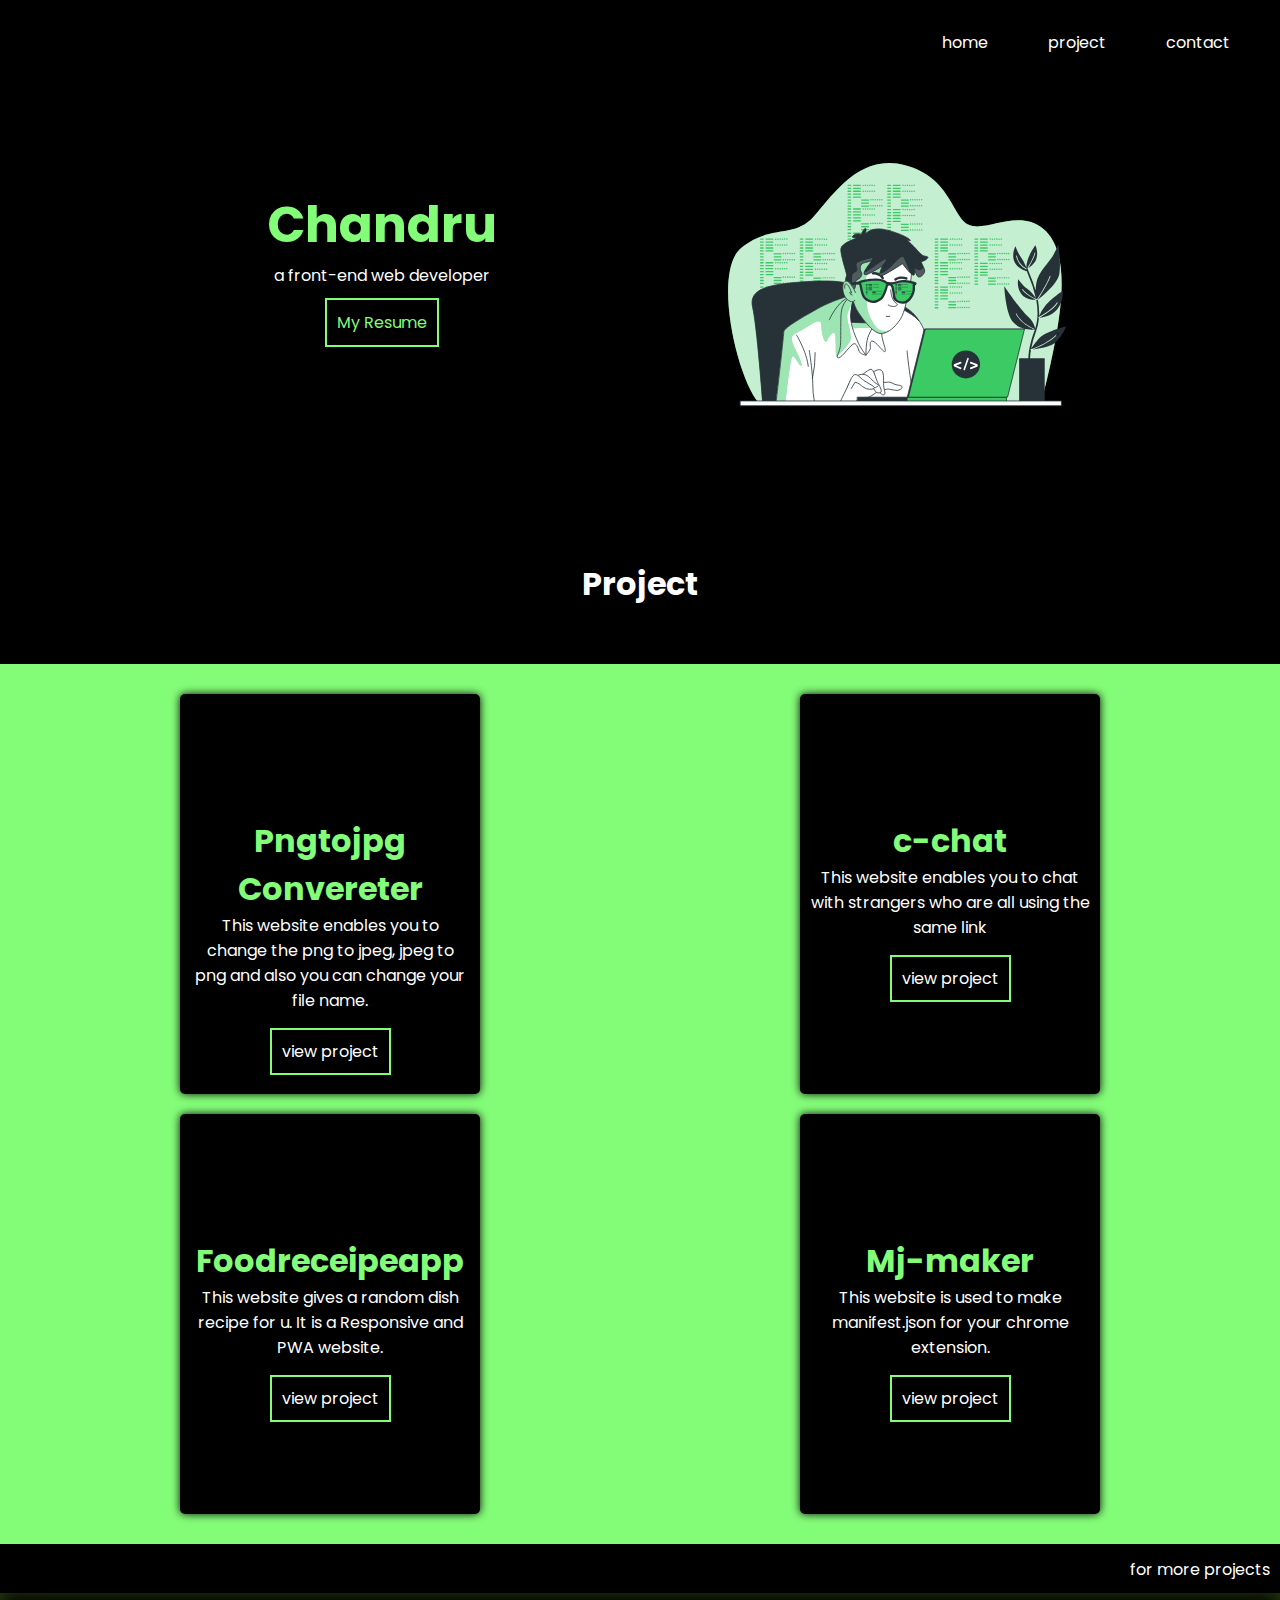
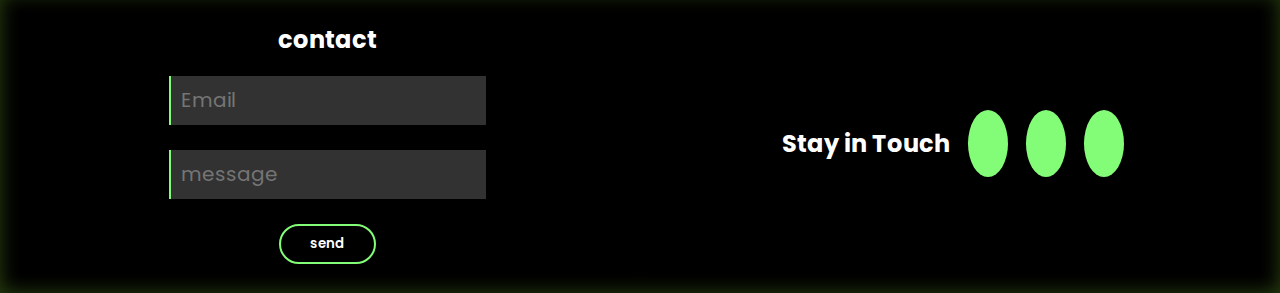
<file: index.html>
<!DOCTYPE html>
<html lang="en">
<head>
    <meta charset="UTF-8">
    <meta http-equiv="X-UA-Compatible" content="IE=edge">
    <meta name="viewport" content="width=device-width, initial-scale=1.0">
    <meta name="description" content="this website is a showcaseof my projects in this website you can see my all projects">
    <meta name="keywords" content="B-chandru-profolio">
    <title>Portfolio</title>
    <link rel="preconnect" href="https://fonts.gstatic.com">
<link href="https://fonts.googleapis.com/css2?family=Poppins&display=swap" rel="stylesheet">
    <link rel="stylesheet" href="https://cdnjs.cloudflare.com/ajax/libs/font-awesome/5.15.3/css/all.min.css" integrity="sha512-iBBXm8fW90+nuLcSKlbmrPcLa0OT92xO1BIsZ+ywDWZCvqsWgccV3gFoRBv0z+8dLJgyAHIhR35VZc2oM/gI1w==" crossorigin="anonymous" referrerpolicy="no-referrer" />
    <link rel="stylesheet" href="style.css">
</head>
<body>

                                <!--For hamburger menu  -->
    <header>
        <a href="#" class="logo"></a>
        <div class="toggle" onclick="menu()"><i class="fas fa-bars"></i></div>
        <ul class="nav" >
            <li><a href="#">home</a></li>
            <li><a href="project.html">project</a></li>
           <li><a href="#con">contact</a></li>

        </ul>
    </header>


                                    <!-- FOR my name display -->


    <div class="main">
        <div class="left">
           <!-- <div class="content"> -->
                <h1 >Chandru </h1>
                <p id="ani">a front-end web developer</p>
                  <a  id="top-a" href="./Resume/Chandru_B.pdf" download="resume.pdf">My Resume</a>

         <!-- </div> -->
            
        </div>
        <div class="right">   
          <!-- the image used for this background is from <a href="https://storyset.com/web">Web illustrations by Storyset</a> -->
        </div>
    </div>



                      
    <!-- FOR DISPLAYING PROJECTS -->
    <div class="center">
     <h1 id="P_1">Project</h1>
     <div class="strech"></div>
    </div>
        <div class="project">

            <div class="project_card">
                <i class="far fa-file-image"></i>
                <h1>Pngtojpg Convereter</h1>
                <p id="project_content">This website enables you to change the png to jpeg, jpeg to png and also you can change your file name.</p>
                <p class="view_project"> <a href="https://b-chandru.github.io/photoconverter/" target="_blank" rel="noopener noreferrer">
                   view project</a></p>
              </div>

              <div class="project_card">
                <i class="far fa-comments"></i>
                <h1>c-chat</h1>
                <p id="project_content"  >This website enables you to chat with strangers who are all using the same link</p>
                <p class="view_project"> <a href="https://c-chat-real.herokuapp.com/" target="_blank" rel="noopener noreferrer">
                   view project</a></p>
              </div>

              <div class="project_card">
                <i class="fas fa-mortar-pestle"></i>
              <h1>Foodreceipeapp</h1>
                <p  id="project_content" >This website gives a random dish recipe for u. It is a Responsive and PWA website.</p>
                <p class="view_project"> <a href="https://b-chandru.github.io/foodrecipeapp-pwa/" target="_blank" rel="noopener noreferrer">
                   view project</a></p>
              </div>

        

              <div class="project_card">
                <i class="far fa-file-code"></i>
                <h1>Mj-maker</h1>
                <p id="project_content" >This website is used to make manifest.json for your chrome extension.</p>
                <p class="view_project"> <a href="https://b-chandru.github.io/mj_maker/" target="_blank" rel="noopener noreferrer">
                   view project</a></p>
              </div>

        </div>
        <div class="more"><a href="project.html" rel="noopener noreferrer">for more projects <i class="fas fa-arrow-right"></i></a></div>

<!-- FOOTER  -->
    <footer id="con">
    <div class="msg">
        <h2>contact</h2>
        <form onsubmit="thank()">
            <input type="email" name="" id="" placeholder="Email" required><br>
            <input type="text" name="" id="" placeholder="message" required><br><input type="submit" value="send">
        </form>
    </div>

        <div class="social_media">
            <h2>Stay in Touch</h2>
               <a href="https://github.com/B-chandru/" target="_blank" rel="noopener noreferrer" ><i class="fab fa-github"></i></a>
               <a href="https://www.linkedin.com/in/chandru-Bose" target="_blank" rel="noopener noreferrer"> <i class="fab fa-linkedin-in"></i></a> 
               <a href="mailto:chandru03012@gmail.com" target="_blank" rel="noopener noreferrer" > <i class="far fa-envelope"></i></a>
        </div>
    </footer>



    <script>
window.onscroll = function(){
   document.querySelector(".strech").style.animation=" large 2s linear 2s 1 normal forwards"
}

  function menu (){
      const tog = document.querySelector(".toggle");
      const nav = document.querySelector(".nav")
      tog.classList.toggle("active")
      nav.classList.toggle("active")
  }

  function thank() {
    alert("thanks for message me 🙂");
  }
    </script>

</body>
</html>
</file>
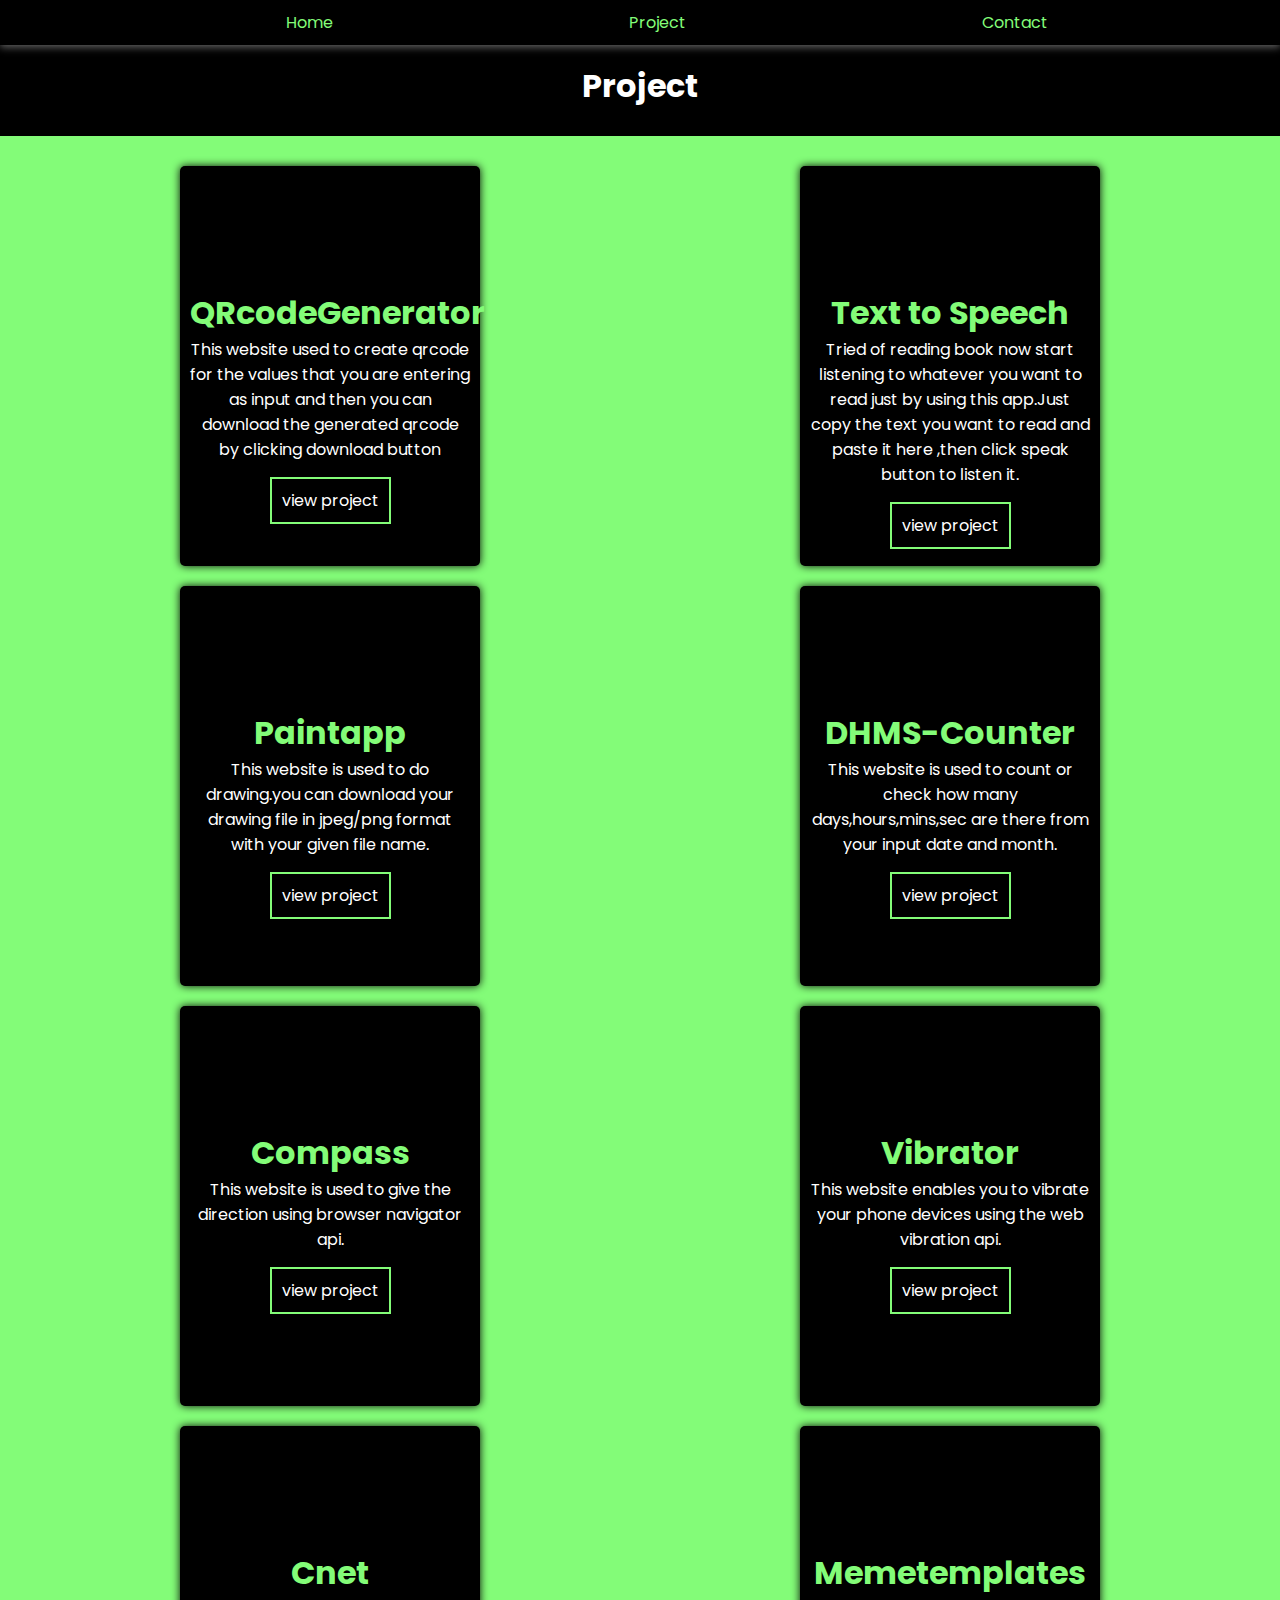
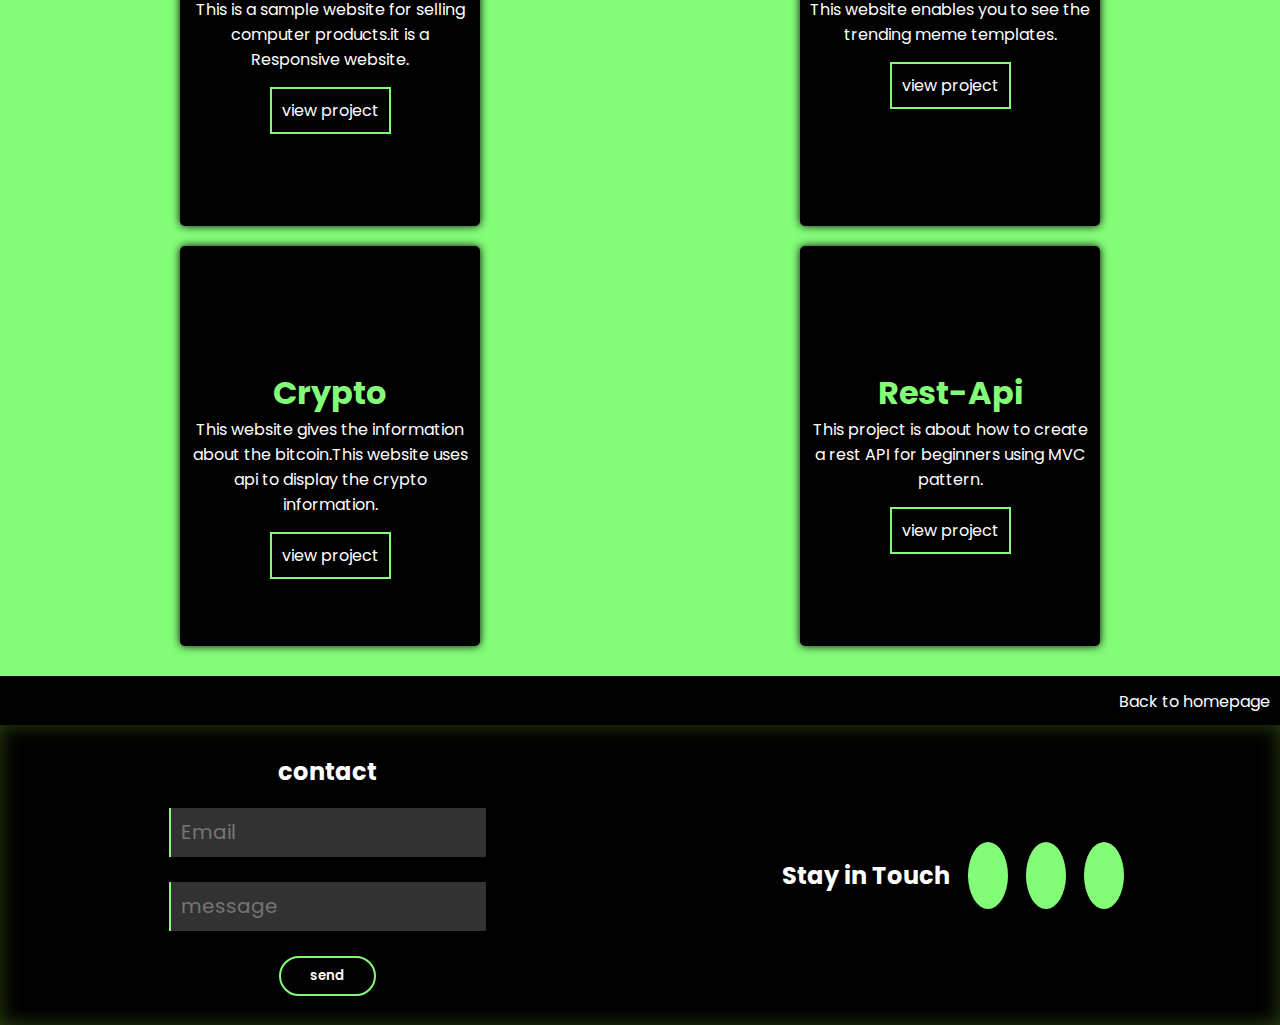
<file: project.html>
<!DOCTYPE html>
<html lang="en">
<head>
    <meta charset="UTF-8">
    <meta http-equiv="X-UA-Compatible" content="IE=edge">
    <meta name="viewport" content="width=device-width, initial-scale=1.0">
    <title>projects</title>
    <link rel="preconnect" href="https://fonts.gstatic.com">
<link href="https://fonts.googleapis.com/css2?family=Poppins&display=swap" rel="stylesheet">
    <link rel="stylesheet" href="https://cdnjs.cloudflare.com/ajax/libs/font-awesome/5.15.3/css/all.min.css" integrity="sha512-iBBXm8fW90+nuLcSKlbmrPcLa0OT92xO1BIsZ+ywDWZCvqsWgccV3gFoRBv0z+8dLJgyAHIhR35VZc2oM/gI1w==" crossorigin="anonymous" referrerpolicy="no-referrer" />
    <style>
        :root{
    --color1:hsl(115, 96%, 73%);
    --color2:hsl(0, 0%, 100%);
    --color3:hsl(0, 0%, 0%);
    }
    *{
      margin: 0;
      padding: 0;
      box-sizing: border-box;
      font-family: 'Poppins', sans-serif;
      background:var(--color3);
      scroll-behavior: smooth;

    }

                     /* navigation */
  .nav{
  justify-content: space-evenly;
  display: flex;
  box-shadow: 0px 2px 8px #fafafa6b;
}
.nav li {
  list-style: none;
  padding: 10px;
}
.nav li a {
  margin-left: 40px;
  text-decoration: none;
  color: var(--color1);
   transition: all 0.3s linear 0s;
}
.nav li a:hover{
  color: var(--color2);
  border-bottom: 2px solid var(--color1);

}
.nav li a .fas,
.nav li a .far{
    padding:7px
}
  
 

  .center{
      margin-top: 17px;
display: grid;
place-items: center;
    }
    #P_1{
      color: var(--color2);
      text-align: center;
    }
    .project{
      padding: 30px;
      display: grid;
      place-items: center;
  background: var(--color1);
      grid-template-columns: repeat(2, 1fr);
      grid-gap: 20px;
    }
    .project_card{
      color: var(--color1);
      width: 300px;
      height: 400px;
      border-radius: 5px;
      padding: 10px;
      text-align: center;
      box-shadow: 0px 0px 8px 0px rgb(5 6 5);
    }
    .project_card:hover{
       transform: translateY(3px) scale(1.02);
    }
#project_content{
  color: var(--color2);
}
    .view_project{
      margin-top: 26px;
    }
    .view_project a{
      text-decoration: none;
    padding: 10px;
    color: var(--color2);
    border: 2px solid var(--color1);
    }
    .view_project a:hover{
      background: var(--color1);
    color: var(--color3);
    font-weight: 900;
    }
    .strech{
      width: 0;
        margin-top: 16px;
        height: 10px;
        border-radius: 10px;
       border-bottom: 5px solid var(--color1);
     }
     .more{
       display: flex;
       justify-content: flex-end;
       padding: 10px;
     }
     .more a{
       text-decoration: none;
       color: var(--color2);
     }
     
     @keyframes large{
       0%{
         width:0px
       }
       100%{
         width:300px;
     
       }
     }
     .fa-arrow-right{
       color:var(--color1);
       font-size: larger;
     }
    .fa-qrcode{
      color: var(--color1);
      font-size: 75px;
      padding: 10px;
    }
    .fa-volume-up{
      color: var(--color1);
      font-size: 75px;
      padding: 10px;
    }
   .fa-paint-brush{
    color: var(--color1);
      font-size: 75px;
      padding: 10px;

   }
   .fa-hourglass-half{
    color: var(--color1);
      font-size: 75px;
      padding: 10px;
   }
  .fa-compass{
    color: var(--color1);
      font-size: 75px;
      padding: 10px;
  }
  .fa-mobile-alt{
    color: var(--color1);
      font-size: 75px;
      padding: 10px;
  }
  .fa-desktop{
    color: var(--color1);
      font-size: 75px;
      padding: 10px;
  }
  .fa-grin-squint-tears{
    color: var(--color1);
      font-size: 75px;
      padding: 10px;
  }
  .fa-bitcoin{
    color: var(--color1);
      font-size: 75px;
      padding: 10px;
  }
  .fa-database{
    color: var(--color1);
      font-size: 75px;
      padding: 10px;
  }

    /* footer */
    footer{
      width: 100%;
      height: 300px;
      padding: 20px;
      display: grid;
      box-shadow: inset 0px 0px 20px 0px #5988217d;
      grid-template-columns: repeat(2,1fr);
      grid-gap: 10px;
    }
    .msg{
      display: grid;
      place-items: center;
    }
    form{
      display: grid;
      place-items: center;
    }
    input[type="email"], input[type="text"]{
      width: 317px;
      background: rgba(167, 167, 167, 0.3);
      height: 49px;
      outline: none;
      border: none;
      color: var(--color1);
      font-size: 20px;
      padding: 10px;
      border-left: 2px solid var(--color1);
    }
    input[type="submit"]{
      width: 97px;
    border-radius: 22px;
    outline: none;
    border: 2px solid var(--color1);
      height: 40px;
      font-weight: 600;
      color: var(--color2);
    }
    input[type="submit"]:hover{
      letter-spacing: 2px;
      color: var(--color1);
    }
    .social_media{
      display: flex;
      justify-content: center;
      place-items: center;
    
    }
    .icons{
      display: flex;
    }
    h2{
      color:white;
    }
    .fa-github, .fa-linkedin-in, .fa-envelope{
      font-size: larger;
      color: var(--color3);
      padding: 20px;    
      border-radius: 50%;
      margin-left: 18px;
      background:var(--color1) ;
      cursor: pointer;
    }
    .fa-github:hover, .fa-linkedin-in:hover, .fa-envelope:hover{
      font-size:15px;
    }
  
  @media screen and (max-width:723px){
      .project{
        grid-template-columns: repeat(1, 1fr);
      }
      footer{
        width: 100%;
        height: 500px;
        padding: 20px;
        display: grid;
        grid-template-columns: repeat(1,1fr);
        grid-gap: 10px;
      }
    }
    @media screen and (max-width:480px) {
         #top_P{
           display: none;
         }
            
        }
 
        @media screen and (max-width:360px) {
            html{
               width: fit-content; 
            }
            
        }
         
    </style>
</head>
<body>

    
                                <!--For menu  -->
  <header>
    <ul class="nav" >
      <li><a href="index.html"><i class="fas fa-home"></i><span id="top_P">Home</span></a></li>
      <li><a href="project.html"><i class="far fa-folder"></i><span id="top_P"> Project</span> </a></li>
     <li><a href="#con"><i class="fas fa-phone-alt"></i><span id="top_P">Contact</span></a></li>
  </ul>                      
  </header>
    
<!-- FOR DISPLAYING PROJECTS -->
<div class="center">
    <h1 id="P_1">Project</h1>
    <div class="strech"></div>
   </div>
       <div class="project">

           <div class="project_card">
            <i class="fas fa-qrcode"></i>
               <h1>QRcodeGenerator</h1>
               <p id="project_content">This website used to create qrcode for the values that you are entering as input and then you can download the generated qrcode by clicking download button </p>
               <p class="view_project"> <a href="https://b-chandru.github.io/QRcodeGenerator/" target="_blank" rel="noopener noreferrer">
                  view project</a></p>
             </div>

             <div class="project_card">
              <i class="fas fa-volume-up"></i>
               <h1>Text to Speech</h1>
               <p id="project_content" >Tried of reading book now start listening to whatever you want to read just by using this app.Just copy the text you want to read and paste it here ,then click speak button to listen it.</p>
               <p class="view_project"> <a href="https://b-chandru.github.io/texttospeech/" target="_blank" rel="noopener noreferrer">
                  view project</a></p>
             </div>

             <div class="project_card">
              <i class="fas fa-paint-brush"></i>
             <h1>Paintapp</h1>
               <p  id="project_content" >This website is used to do drawing.you can download your drawing file in jpeg/png format with your given file name.</p>
               <p class="view_project"> <a href="https://b-chandru.github.io/paintapp/" target="_blank" rel="noopener noreferrer">
                  view project</a></p>
             </div>

             
             <div class="project_card">
              <i class="fas fa-hourglass-half"></i>
              <h1>DHMS-Counter</h1>
              <p id="project_content" >This website is used to count or check how many days,hours,mins,sec are there from your input date and month.</p>
              <p class="view_project"> <a href="https://b-chandru.github.io/DHMS_Counter/" target="_blank" rel="noopener noreferrer">
                 view project</a></p>
            </div>

             <div class="project_card">
              <i class="far fa-compass"></i>
                <h1>Compass</h1>
                <p id="project_content">This website is used to give the direction using browser navigator api. </p>
                <p class="view_project"> <a href="https://b-chandru.github.io/compass/" target="_blank" rel="noopener noreferrer">
                   view project</a></p>
              </div>
              <div class="project_card">
                <i class="fas fa-mobile-alt"></i>
                <h1>Vibrator</h1>
                <p id="project_content">This website enables you to vibrate your phone devices using the web vibration api.</p>
                <p class="view_project"> <a href="https://b-chandru.github.io/vibrator/" target="_blank" rel="noopener noreferrer">
                   view project</a></p>
              </div>
              <div class="project_card">
                <i class="fas fa-desktop"></i>
                <h1>Cnet</h1>
                <p id="project_content">This is a sample website for selling computer products.it is a Responsive website.</p>
                <p class="view_project"> <a href="https://b-chandru.github.io/cnet/" target="_blank" rel="noopener noreferrer">
                   view project</a></p>
              </div>
              <div class="project_card">
                <i class="far fa-grin-squint-tears"></i>
                <h1>Memetemplates</h1>
                <p id="project_content">This website enables you to see the trending meme templates.</p>
                <p class="view_project"> <a href="https://b-chandru.github.io/memetemplates/" target="_blank" rel="noopener noreferrer">
                   view project</a></p>
              </div>
              <div class="project_card">
                <i class="fab fa-bitcoin"></i>
                <h1>Crypto</h1>
                <p id="project_content">This website gives the information about the bitcoin.This website uses api to display the crypto information.</p>
                <p class="view_project"> <a href="https://b-chandru.github.io/crypto/" target="_blank" rel="noopener noreferrer">
                   view project</a></p>
              </div>


             <div class="project_card">
              <i class="fas fa-database"></i>
              <h1>Rest-Api</h1>
              <p id="project_content" >This project is about how to create a rest API for beginners using MVC pattern.</p>
              <p class="view_project"> <a href="https://github.com/B-chandru/rest_Api" target="_blank" rel="noopener noreferrer">
                 view project</a></p>
            </div>


       </div>
       <div class="more"><a href="index.html">Back to homepage<i class="fas fa-arrow-right"></i></a></div>

<!-- FOOTER  -->
   <footer id="con">
   <div class="msg">
       <h2>contact</h2>
       <form onsubmit="thank()">
           <input type="email" name="" id="" placeholder="Email" required ><br>
           <input type="text" name="" id="" placeholder="message" required><br><input type="submit" value="send">
       </form>
   </div>

       <div class="social_media">
        <h2>Stay in Touch</h2>
           <a href="https://github.com/B-chandru/" target="_blank" rel="noopener noreferrer" ><i class="fab fa-github"></i></a>
           <a href="https://www.linkedin.com/in/chandru-Bose" target="_blank" rel="noopener noreferrer"> <i class="fab fa-linkedin-in"></i></a> 
           <a href="mailto:chandru03012@gmail.com" target="_blank" rel="noopener noreferrer" > <i class="far fa-envelope"></i></a>
           
       </div>
   </footer>

   <script>
       window.onscroll = function(){
   document.querySelector(".strech").style.animation=" large 2s linear 2s 1 normal forwards"
}

  function thank() {
    alert("thanks for message me 🙂");
  }
   </script>
</body>
</html>
</file>
<file: style.css>
:root{
    --color1:hsl(115, 96%, 73%);
    --color2:hsl(0, 0%, 100%);
    --color3:hsl(0, 0%, 0%);
    }
    *{
      margin: 0;
      padding: 0;
      box-sizing: border-box;
      font-family: 'Poppins', sans-serif;
      background:var(--color3);
      scroll-behavior: smooth;

    }

                     /* navigation */
  header {
    position: fixed;
    top: 0;
    left: 0;
    width: 100%;
    padding: 20px 40px;
    display: flex;
    justify-content: space-between;
    align-items: center;
  }
  
  header .logo {
    font-size: 2em;
    color: var(--color1);
    font-weight: 700;
    text-transform: uppercase;
    text-decoration: none;
  }
  
  
  header .nav {
    position: relative;
    display: flex;
  }
  
  header .nav li {
    list-style: none;
    padding: 10px;
  }
  
  header .nav li a {
    color: var(--color2);
    margin-left: 40px;
    text-decoration: none;
     transition: all 0.3s linear 0s;
  }
  header .nav li a:hover{
    color: var(--color1);
  }



  
    /* my name display*/
    .main {
      margin-top: 67px;
      width: 100%;
      height: 400px;
      display: grid;
      place-items: center;
      grid-template-columns: repeat(2, 1fr);
      padding-left: 10%;
      padding-right: 10%;
      grid-gap: 10px;
    }
    .left{
      display: grid;
      place-items: center;
      color: var(--color1);
    }
    #ani{
      color: var(--color2);
    }
    #top-a{
      margin-top:10px;
      text-decoration: none;
      padding: 10px;
      border: 2px solid var(--color1);
      color: var(--color1);
    }
    #top-a:hover{
      color: var(--color3);
      background: chartreuse;
      border: 2px solid var(--color3);
       font-weight: 900;

    }
    

   /* the image used here is download by <a href="https://storyset.com/web">Web illustrations by Storyset</a> Storyset  thanks for giving illustration free  :)*/

    .right{
      text-align: center;
      margin-top: 20px;
      width: 400px;
      height: 300px;
      background: url("./img/user.svg");
      background-position: center;
      background-size: cover;
      background-repeat: no-repeat;
    }
    .left h1{
     font-size: 50px;
    }

    /* project */
    .center{
      margin-top: 93px;
       display: grid;
       place-items: center;
    }
    #P_1{
      color: var(--color2);
      text-align: center;
    }
    .project{
      margin-top: 30px;
      padding: 30px;
      display: grid;
      place-items: center;
  background: var(--color1);
      grid-template-columns: repeat(2, 1fr);
      grid-gap: 20px;
    }
    .project_card{
      color: var(--color1);
      width: 300px;
      height: 400px;
      border-radius: 5px;
      padding: 10px;
      text-align: center;
      box-shadow: 0px 0px 8px 0px rgb(5 6 5);
      transition: transform 0.1s;

    }
    .project_card:hover{
      transform: translateY(3px) scale(1.02);
   }
#project_content{
  color: var(--color2);
}
    .view_project{
      margin-top: 26px;
    }
    .view_project a{
      text-decoration: none;
    padding: 10px;
    color: var(--color2);
    border: 2px solid var(--color1);
    }
    .view_project a:hover{
      background: var(--color1);
    color: var(--color3);
    font-weight: 900;
    }
    .strech{
      width: 0;
        margin-top: 16px;
        height: 10px;
        border-radius: 10px;
       border-bottom: 5px solid var(--color1);
     }
     .more{
       display: flex;
       justify-content: flex-end;
       padding: 10px;
     }
     .more a{
       text-decoration: none;
       color: var(--color2);
     }
     
     @keyframes large{
       0%{
         width:0px
       }
       100%{
         width:300px;
     
       }
     }
     .fa-arrow-right{
       color:var(--color1);
       font-size: larger;
     }
     .fa-file-image{
       color: var(--color1);
       padding: 10px;
       font-size: 75px;
     }
     .fa-comments{
      color: var(--color1);
      font-size: 75px;
      padding: 10px;
     }
     .fa-mortar-pestle{
      color: var(--color1);
      font-size: 75px;
      padding: 10px;
     }

.fa-file-code{
  color: var(--color1);
  font-size: 75px;
  padding: 10px;
}

    /* footer */
    footer{
      width: 100%;
      height: 300px;
      padding: 20px;
      display: grid;
      box-shadow: inset 0px 0px 20px 0px #5988217d;
      grid-template-columns: repeat(2,1fr);
      grid-gap: 10px;
    }
    .msg{
      display: grid;
      place-items: center;
    }
    form{
      display: grid;
      place-items: center;
    }
    input[type="email"], input[type="text"]{
      width: 317px;
      background: rgba(167, 167, 167, 0.3);
      height: 49px;
      outline: none;
      border: none;
      color: var(--color1);
      padding: 10px;
      font-size: 20px;
      border-left: 2px solid var(--color1);
    }
    input[type="submit"]{
      width: 97px;
    border-radius: 22px;
    outline: none;
    border: 2px solid var(--color1);
      height: 40px;
      font-weight: 600;
      color: var(--color2);
    }
    input[type="submit"]:hover{
      letter-spacing: 2px;
      color: var(--color1);
    }
    .social_media{
      display: flex;
      justify-content: center;
      place-items: center;
    
    }
    .icons{
      display: flex;
    }
    h2{
      color:white;
    }
    .fa-github, .fa-linkedin-in, .fa-envelope{
      font-size: larger;
      color: var(--color3);
      padding: 20px;    
      border-radius: 50%;
      margin-left: 18px;
      background:var(--color1) ;
      cursor: pointer;
    }
    .fa-github:hover, .fa-linkedin-in:hover, .fa-envelope:hover{
      font-size:15px;
    }
  
    @media screen and (max-width:691px){
      .main {
        width: 100%;
        height: 400px;
         display: grid;
          place-items: center;
          grid-template-columns: repeat(1, 1fr);
        background:var(--color3);
        padding-left: 0;
        padding-right: 0;
        grid-gap: 0px;
        background:var(--color3);
      }
       .left h1{
     font-size: 8vh;
    }
    } 

      
  @media screen and (max-width:723px){
    .project{
      grid-template-columns: repeat(1, 1fr);
    }
    footer{
      width: 100%;
      height: 500px;
      padding: 20px;
      display: grid;
      grid-template-columns: repeat(1,1fr);
      grid-gap: 10px;
    }
  }


    @media screen and (max-width: 991px) {
      header {
        padding: 12px 40px;
      }
      header ul.nav {
        position: fixed;
        top: 0;
        left: 0;
        width: 100%;
        height: 100%;
        z-index: 100;
        display: none;
        justify-content: center;
        align-items: center;
        flex-direction: column;
      }
      header ul.nav.active {
        display: flex;
      }
      header .nav li a {
        color: white;
        margin-left: 0;
        text-decoration: none;
        font-size: 30px;
      }
      header .toggle {
        position: relative;
        width: 10px;
        font-size: 31px;
        color:var(--color1);
        height: 30px;
        z-index: 1000;
      }
      header .toggle.active {
        background: #1b0909;
      }
    }

  @media screen and (max-width:360px) {
            html{
               width: fit-content; 
            }
            
        }
</file>
